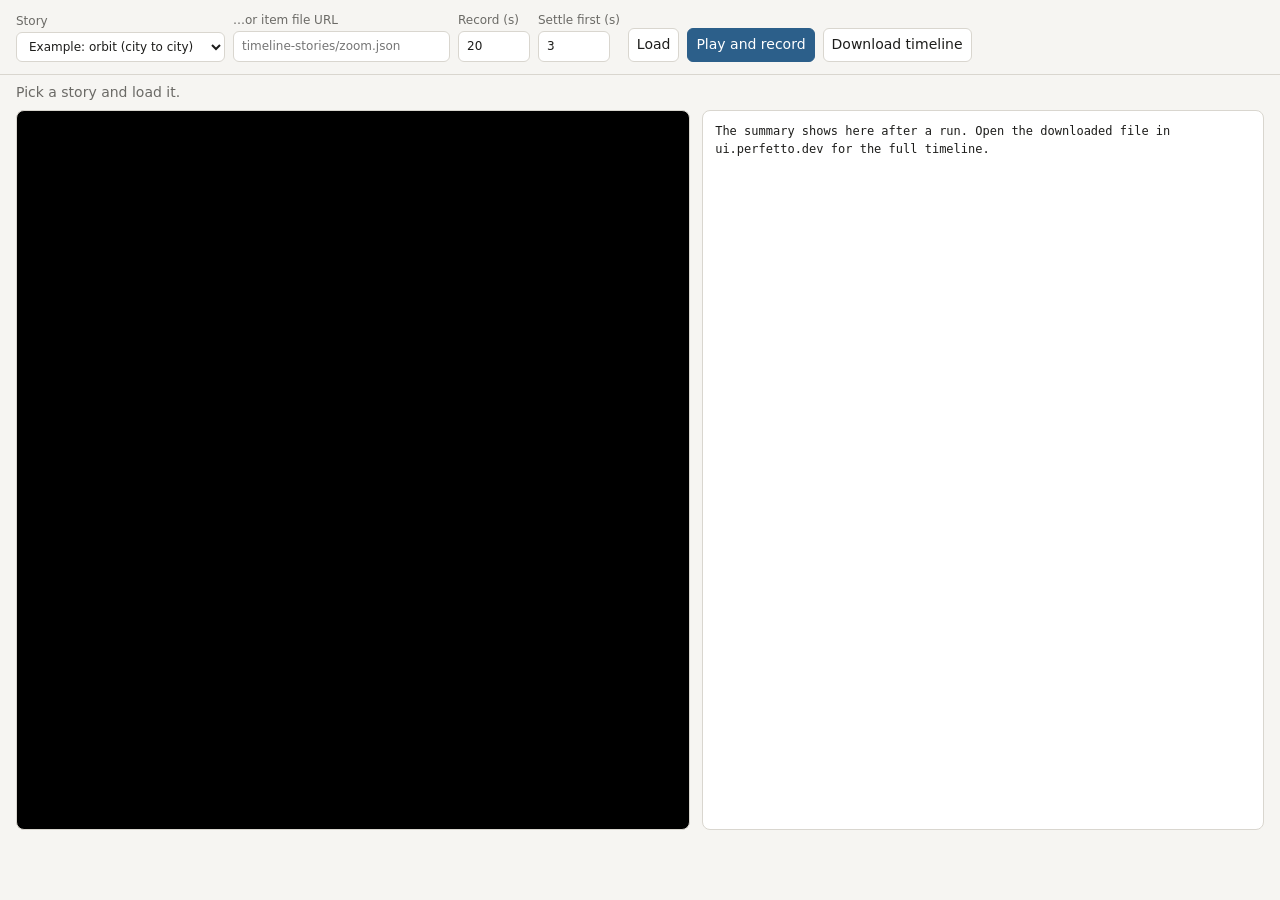
<file: rust/web/timeline.html>
<!doctype html>
<html lang="en">
<head>
<meta charset="utf-8">
<meta name="viewport" content="width=device-width, initial-scale=1">
<title>Run Timeline</title>
<style>
  :root { --bg: #f6f5f2; --fg: #1d1d1b; --muted: #6b6a66; --line: #d9d6cf; --accent: #2c5f8a; --card: #ffffff; }
  @media (prefers-color-scheme: dark) {
    :root:not([data-theme="light"]) { --bg: #161615; --fg: #ecebe7; --muted: #9b9a95; --line: #34332f; --accent: #7fb0dc; --card: #1f1f1d; }
  }
  :root[data-theme="dark"] { --bg: #161615; --fg: #ecebe7; --muted: #9b9a95; --line: #34332f; --accent: #7fb0dc; --card: #1f1f1d; }
  * { box-sizing: border-box; }
  body { margin: 0; background: var(--bg); color: var(--fg); font: 14px/1.4 system-ui, sans-serif; }
  header { padding: 12px 16px; border-bottom: 1px solid var(--line); display: flex; flex-wrap: wrap; gap: 8px; align-items: end; }
  label { display: flex; flex-direction: column; gap: 2px; font-size: 12px; color: var(--muted); }
  input, select, button { font: inherit; padding: 6px 8px; border: 1px solid var(--line); border-radius: 6px; background: var(--card); color: var(--fg); }
  button { cursor: pointer; }
  button.primary { background: var(--accent); color: #fff; border-color: var(--accent); }
  #status { padding: 8px 16px; color: var(--muted); min-height: 1.4em; }
  main { display: grid; grid-template-columns: minmax(0, 1fr); gap: 12px; padding: 0 16px 16px; }
  @media (min-width: 900px) { main { grid-template-columns: minmax(0, 1.2fr) minmax(0, 1fr); } }
  iframe { width: 100%; aspect-ratio: 9 / 16; max-height: 80vh; border: 1px solid var(--line); border-radius: 8px; background: #000; }
  pre { margin: 0; padding: 12px; background: var(--card); border: 1px solid var(--line); border-radius: 8px; overflow: auto; white-space: pre-wrap; font: 12px/1.45 ui-monospace, monospace; }
</style>
</head>
<body>
<!-- Records a run of a story's preview as a timeline (every frame, its steps, map paints, loads, on every
     worker) and sums it up. ?example=orbit|story (a template's example trip) | ?item=ID (this origin's
     library) | ?open=URL (an item in a file),
     &secs=N (how long to record), &settle=N (seconds to wait after the preview is ready), &auto=1 (start at
     once). A script reads `window.timelineResult` ({ summary, text, json }) when it is done. -->
<header>
  <label>Story
    <select id="story"></select>
  </label>
  <label>…or item file URL <input id="open" placeholder="timeline-stories/zoom.json" size="28"></label>
  <label>Record (s) <input id="secs" type="number" value="20" min="2" max="300" style="width:6em"></label>
  <label>Settle first (s) <input id="settle" type="number" value="3" min="0" max="60" style="width:6em"></label>
  <button id="load">Load</button>
  <button id="run" class="primary" disabled>Play and record</button>
  <button id="save" disabled>Download timeline</button>
</header>
<div id="status">Pick a story and load it.</div>
<main>
  <iframe id="frame" title="Story preview"></iframe>
  <pre id="out">The summary shows here after a run. Open the downloaded file in ui.perfetto.dev for the full timeline.</pre>
</main>
<script type="module">
import { summarize, summaryText } from "./js/timeline-summary.js";

const $ = (id) => document.getElementById(id);
const q = new URLSearchParams(location.search);
const say = (t) => ($("status").textContent = t);
const sleep = (ms) => new Promise((r) => setTimeout(r, ms));
let json = null;

// this origin's library (the editor's own), newest first
let items = [];
try { items = JSON.parse(localStorage.getItem("map-editor-library") || "[]"); } catch {}
items.sort((a, b) => (b.updated || 0) - (a.updated || 0));
const opts = [["example:orbit", "Example: orbit (city to city)"], ["example:story", "Example: story (Europe trip)"], ...items.map((i) => [`item:${i.id}`, i.title || i.name || i.id])];
$("story").innerHTML = opts.map(([v, t]) => `<option value="${v}">${t.replace(/</g, "&lt;")}</option>`).join("");
if (q.get("item")) $("story").value = `item:${q.get("item")}`;
if (q.get("example")) $("story").value = `example:${q.get("example")}`;
if (q.get("open")) $("open").value = q.get("open");
if (q.get("secs")) $("secs").value = q.get("secs");
if (q.get("settle")) $("settle").value = q.get("settle");

function src() {
  // (`?maptiles=1`: the street map drawn as tiles painted once; passed on to the preview)
  const extra = q.get("maptiles") ? `&maptiles=${encodeURIComponent(q.get("maptiles"))}` : "";
  return srcOf() + extra;
}

function srcOf() {
  const open = $("open").value.trim();
  if (open) return `template.html?debug=trace&open=${encodeURIComponent(new URL(open, location.href).href)}`;
  const [kind, v] = $("story").value.split(":");
  if (kind === "example") return `template.html?debug=trace&template=${encodeURIComponent(v)}&example=1`;
  return `template.html?debug=trace&${kind}=${encodeURIComponent(v)}`;
}

/** Until `test` is true (checked every 200 ms), or `ms` passes. */
async function until(test, ms, what) {
  const end = performance.now() + ms;
  for (;;) {
    try { if (test()) return; } catch {}
    if (performance.now() > end) throw new Error(`timed out waiting for ${what}`);
    await sleep(200);
  }
}

async function load() {
  $("run").disabled = true;
  say("Loading the story…");
  $("frame").src = src();
  const w = () => $("frame").contentWindow;
  await until(() => typeof w().mapPreview === "object", 60000, "the engine");
  const doc = w().document;
  // the Preview tab, then a Play button that can be pressed
  doc.querySelector('.tabs button[data-tab="preview"]')?.click();
  await until(() => !doc.getElementById("playBtn").disabled, 60000, "the film");
  $("run").disabled = false;
  say("Ready. Press “Play and record”.");
}

async function run() {
  $("run").disabled = $("save").disabled = true;
  const w = $("frame").contentWindow;
  const preview = w.mapPreview;
  const settle = Number($("settle").value) || 0;
  const secs = Number($("secs").value) || 20;
  say(`Settling for ${settle} s…`);
  await sleep(settle * 1000);
  preview.startTimeline();
  w.document.getElementById("playBtn").click();
  for (let s = secs; s > 0; s--) {
    say(`Recording… ${s} s left`);
    await sleep(1000);
  }
  say("Gathering every worker's timeline…");
  json = await preview.stopTimeline();
  // pause where it got to
  if (preview.playing) w.document.getElementById("playBtn").click();
  const summary = summarize(JSON.parse(json));
  const text = summaryText(summary);
  $("out").textContent = text;
  globalThis.timelineResult = { summary, text, json };
  $("save").disabled = $("run").disabled = false;
  say(`Done: ${(json.length / 1e6).toFixed(1)} MB of timeline.`);
}

$("load").onclick = () => load().catch((e) => say(String(e.message || e)));
$("run").onclick = () => run().catch((e) => say(String(e.message || e)));
$("save").onclick = () => {
  const a = document.createElement("a");
  a.href = URL.createObjectURL(new Blob([json], { type: "application/json" }));
  a.download = `timeline-${new Date().toISOString().replace(/[:.]/g, "-")}.json`;
  a.click();
};
if (q.get("auto")) load().then(run).catch((e) => { say(String(e.message || e)); globalThis.timelineResult = { error: String(e.message || e) }; });
</script>
</body>
</html>
</file>
